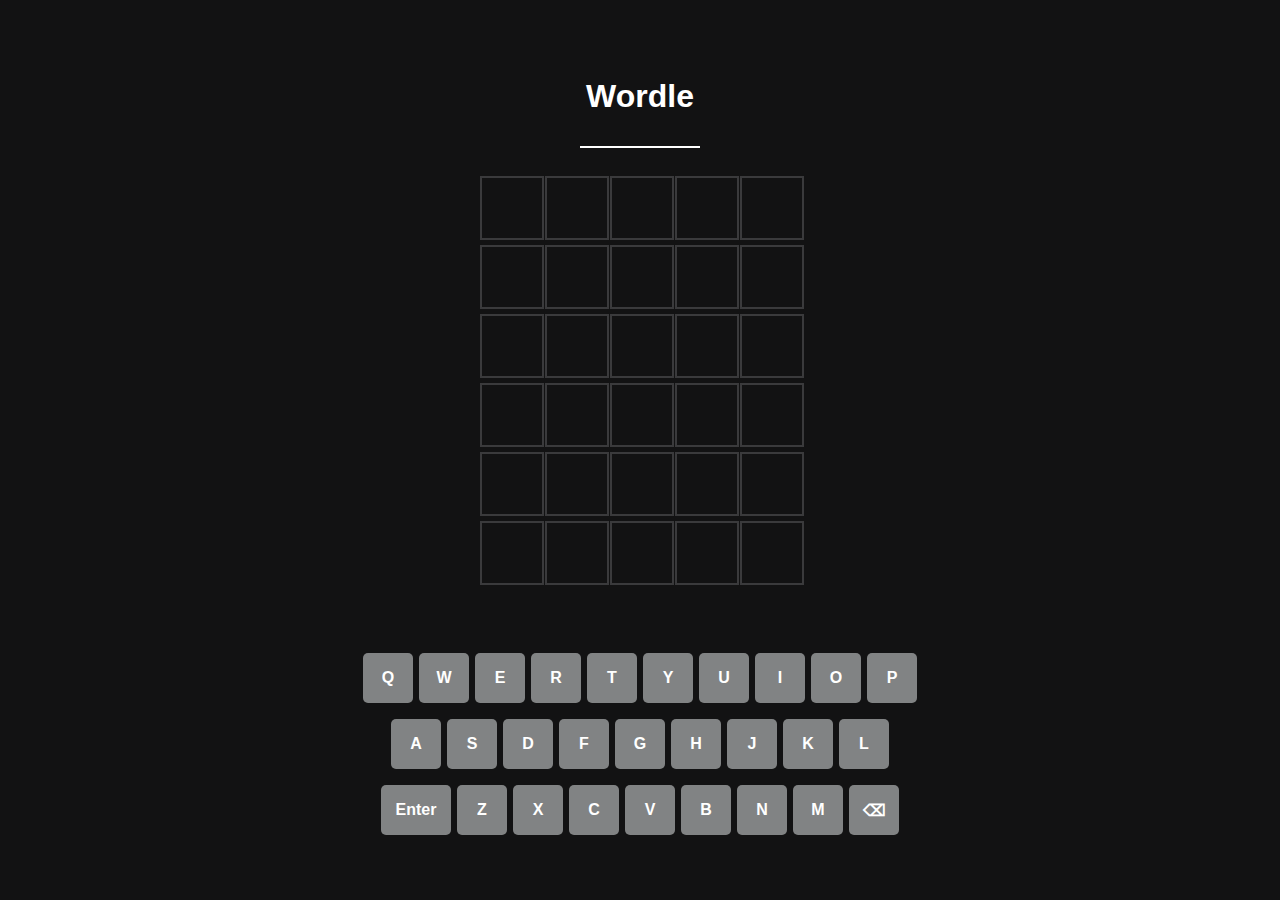
<file: index.html>
<html>
    <head>
        <title> Wordle</title>
        <meta charset="UTF-8">
        <meta name="viewport" content="width=device-width, initial-scale=1.0, user-scalable=no">
        <link rel="stylesheet" href="wordle.css">
        <script src="wordle.js"></script>

    </head>

    <body>
        <h1 id="title">Wordle</h1>
        <hr>
        <br>
        <div id="board">

        </div>
        <br>
        <h1 id="answer">

        </h1>
            

    </body>
</html>
</file>
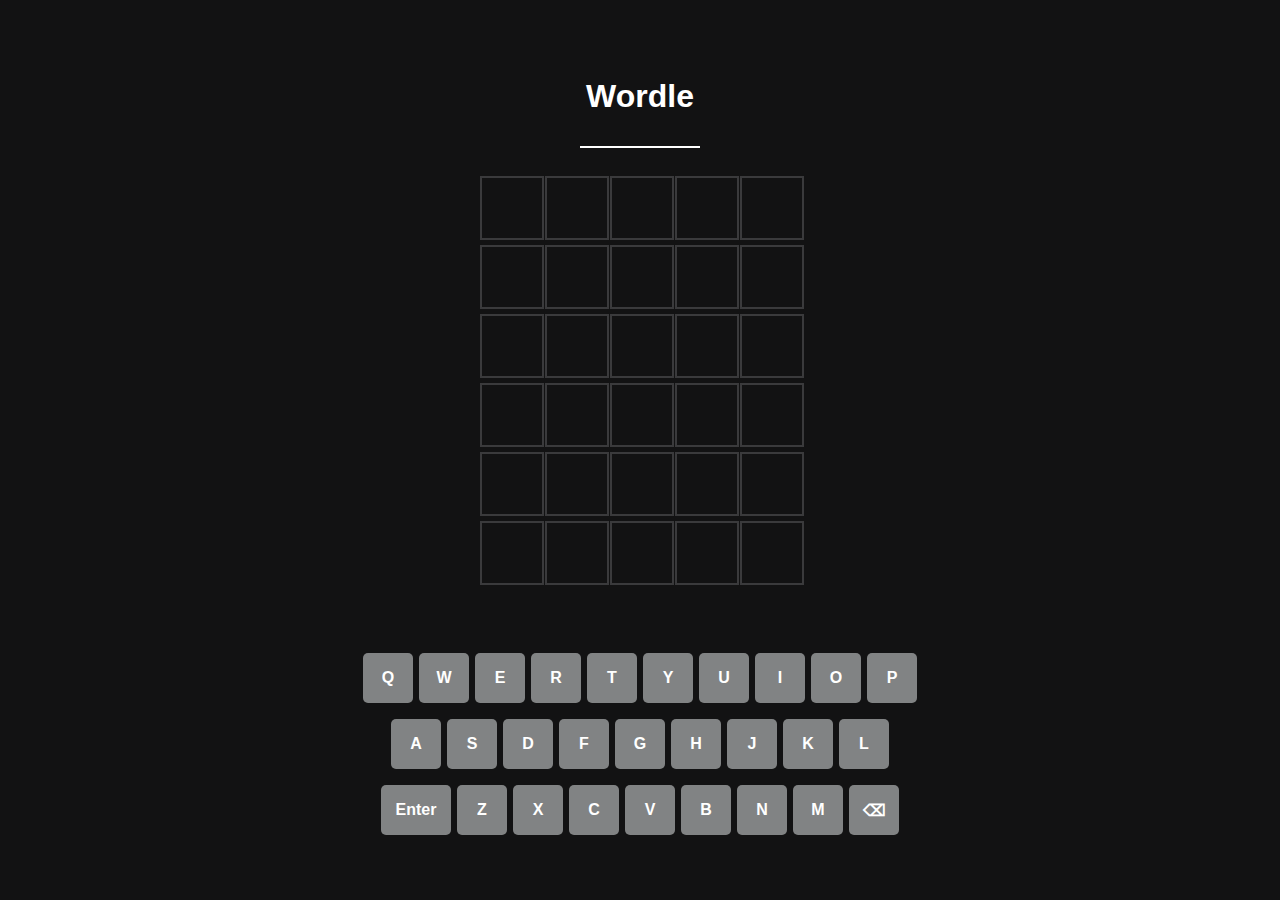
<file: wordle.html>
<html>
    <head>
        <title> Wordle</title>
        <meta charset="UTF-8">
        <meta name="viewport" content="width=device-width, initial-scale=1.0, user-scalable=no">
        <link rel="stylesheet" href="wordle.css">
        <script src="wordle.js"></script>

    </head>

    <body>
        <h1 id="title">Wordle</h1>
        <hr>
        <br>
        <div id="board">

        </div>
        <br>
        <h1 id="answer">

        </h1>
            

    </body>
</html>
</file>
<file: wordle.css>
body {
    font-family: Arial, sans-serif;
    background-color: #121213;
    color: #ffffff;
    display: flex;
    flex-direction: column;
    align-items: center;
    justify-content: center;
    min-height: 100vh;
    margin: 0;
}

hr {
    width: 120px;       /* or 100%, as preferred */
    height: 2px;
    background-color: white;
    border: none;
    margin: 10px auto;  /* centers the line */
}

#board {
    display: grid;
    grid-template-columns: repeat(5, 60px);
    grid-gap: 5px;
    margin-bottom: 20px;
}

.tile {
    width: 60px;
    height: 60px;
    border: 2px solid #3a3a3c;
    display: flex;
    justify-content: center;
    align-items: center;
    font-size: 24px;
    font-weight: bold;
    text-transform: uppercase;
    background-color: #121213;
    color: #ffffff;
    transition: background-color 0.3s ease;
}

.correct {
    background-color: #538d4e !important; /* green */
    border-color: #538d4e !important;
    color: #fff;
}

.present {
    background-color: #b59f3b !important; /* yellow */
    border-color: #b59f3b !important;
    color: #fff;
}

.absent {
    background-color: #3a3a3c !important; /* grey */
    border-color: #3a3a3c !important;
    color: #fff;
}

.keyboard-row {
    display: flex;
    justify-content: center;
    margin: 5px 0;
}

.key-tile, .enter-key-tile {
    background-color: #818384;
    color: #fff;
    font-weight: bold;
    font-size: 16px;
    border: none;
    margin: 3px;
    border-radius: 5px;
    cursor: pointer;
    user-select: none;
    display: flex;
    justify-content: center;
    align-items: center;
    height: 50px;
    min-width: 30px;
    padding: 0 10px;
    transition: background-color 0.3s ease;
}

.enter-key-tile {
    min-width: 50px;
}

.key-tile.correct {
    background-color: #538d4e !important;
}

.key-tile.present {
    background-color: #b59f3b !important;
}

.key-tile.absent {
    background-color: #3a3a3c !important;
}

#answer {
    margin-top: 10px;
    font-size: 18px;
    color: #ff4f4f;
}
</file>
